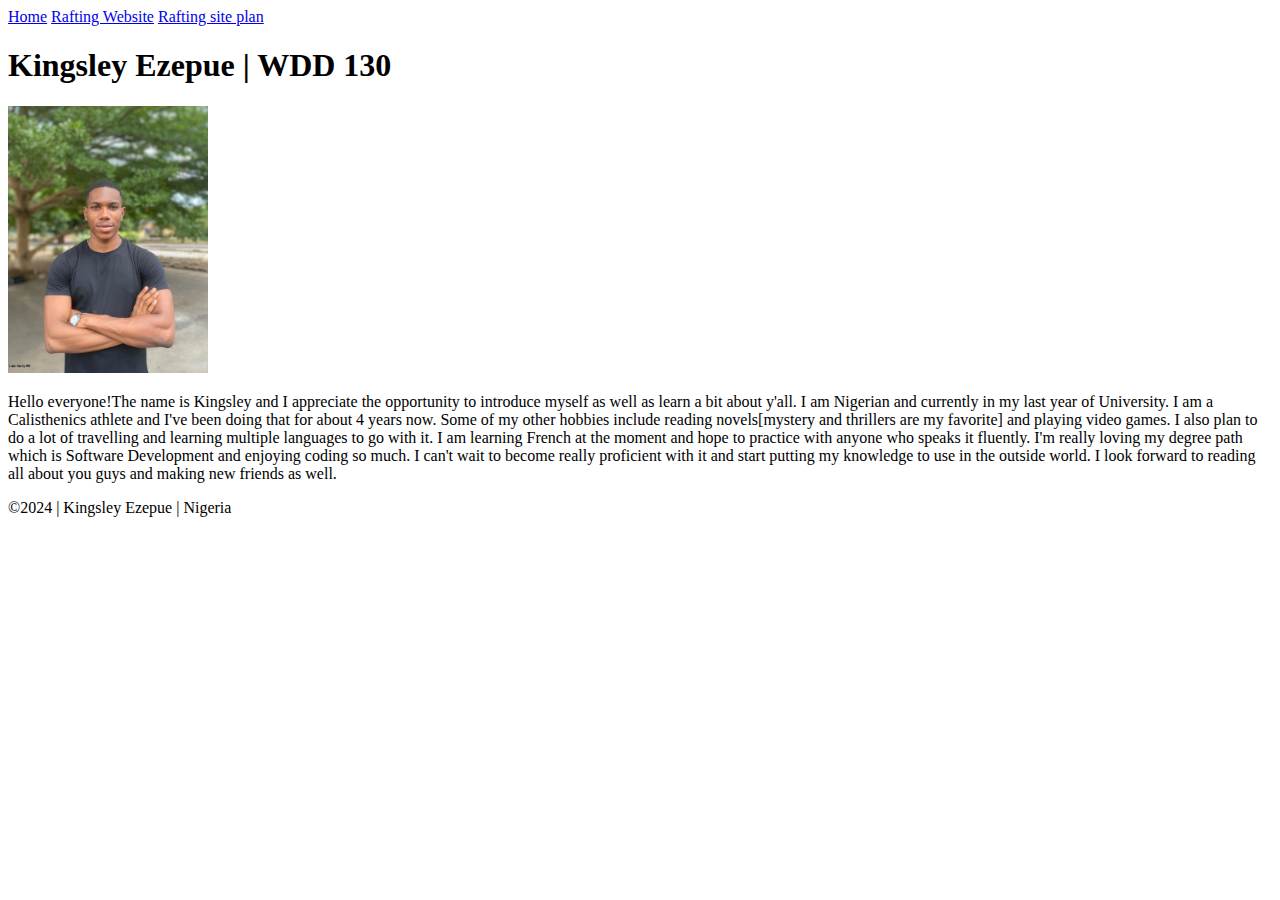
<file: index.html>
<!DOCTYPE html>
<html lang="en-US">
<head>
    <meta charset="UTF-8">
    <meta name="viewport" content="width=device-width, initial-scale=1.0">
    <title>Kingsley Ezepue | WDD 130</title>
</head>
<body>
    <header>
        <nav>
            <a href="#">Home</a>
            <a href="wwr/">Rafting Website</a>
            <a href="wwr/site-plan-rafting.html">Rafting site plan</a>
        </nav>
    </header>
    <main>
        <h1>Kingsley Ezepue | WDD 130</h1>
        <img src="images/profile.jpg" alt="Kingsley Ezepue" width="200">
        <p> Hello everyone!The name is Kingsley and I appreciate the opportunity to introduce myself as well as learn a bit about y'all. 
            I am Nigerian and currently in my last year of University. I am a Calisthenics athlete and I've been doing that for about 4 years now. Some of my other hobbies include reading novels[mystery and thrillers are my favorite] and playing video games.
            I also plan to do a lot of travelling and learning multiple languages to go with it. I am learning French at the moment and hope to practice with anyone who speaks it fluently. I'm really loving my degree path which is Software Development and enjoying coding so much. I can't wait to become really proficient with it and start putting my knowledge to use in the outside world.
            I look forward to reading all about you guys and making new friends as well.</p>
    </main>
    <footer>
        <p>©2024 | Kingsley Ezepue | Nigeria</p>
    </footer>
</body>
</html>
</file>
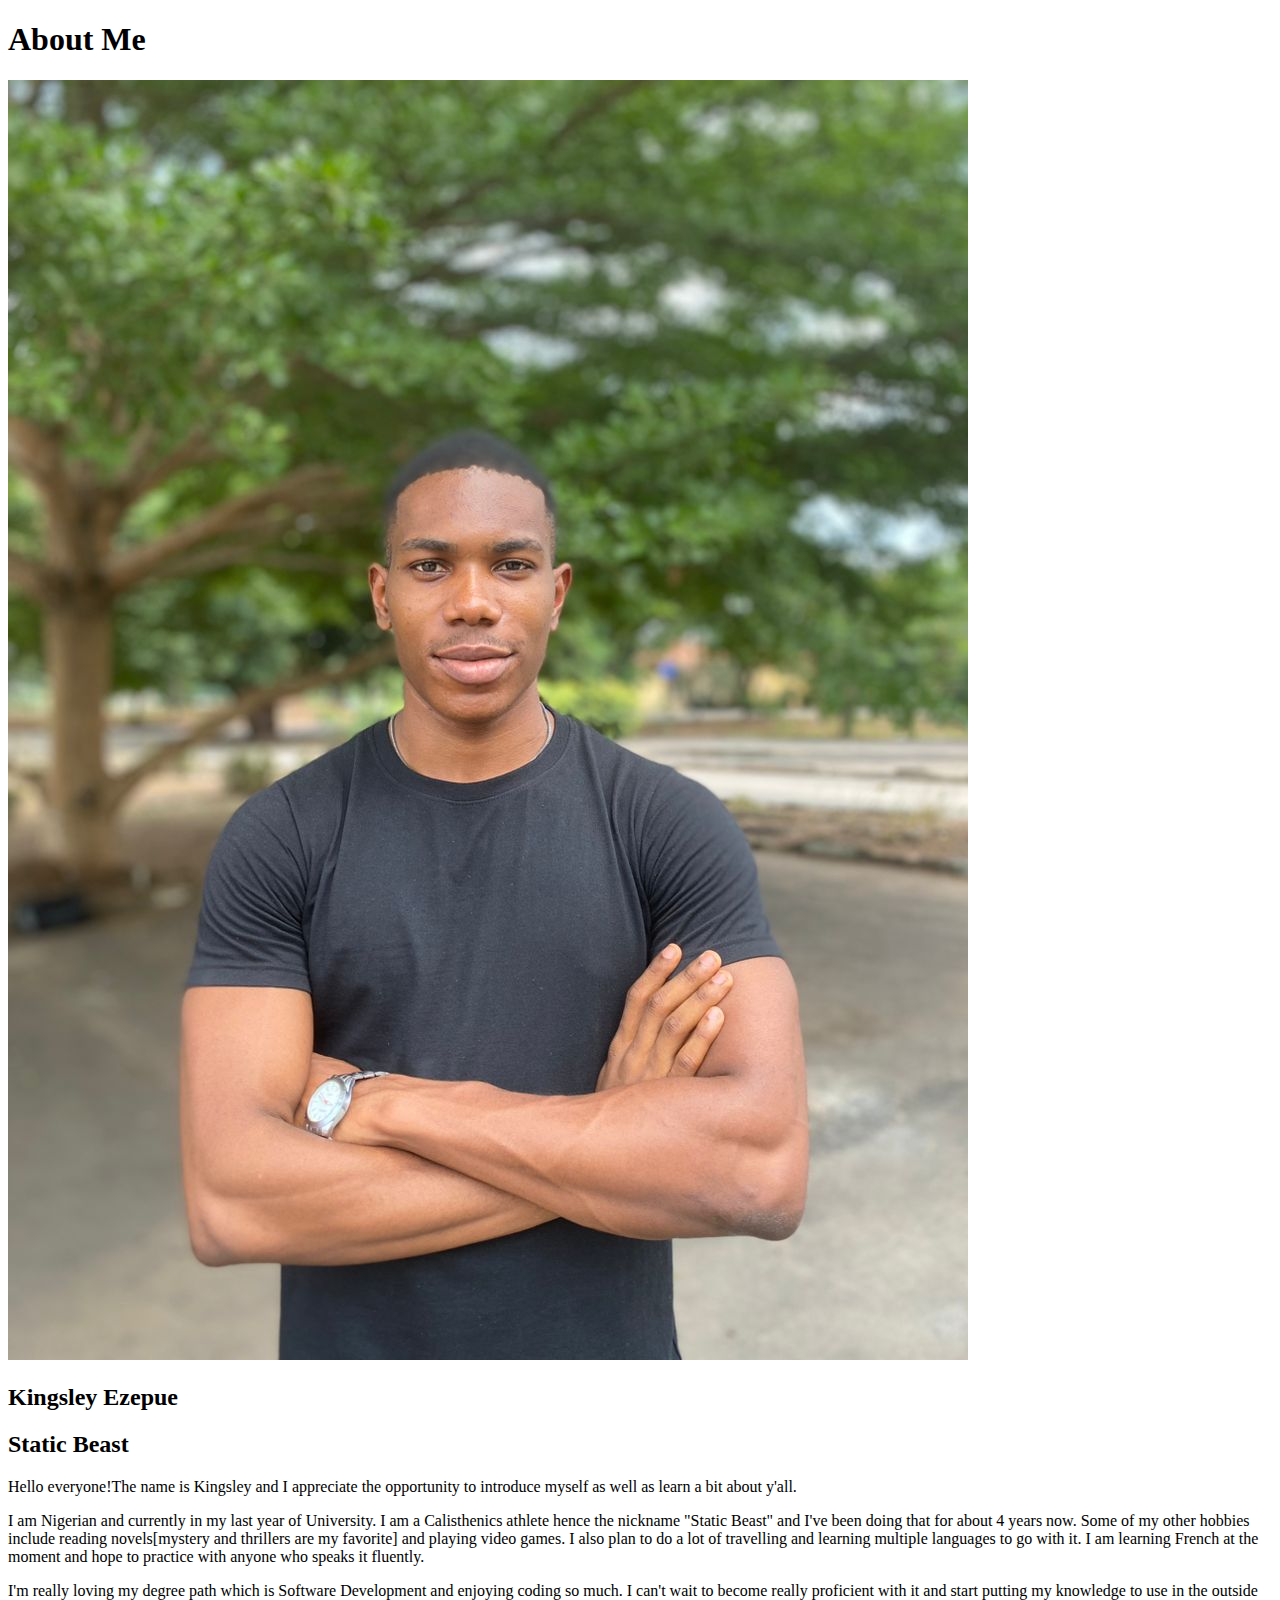
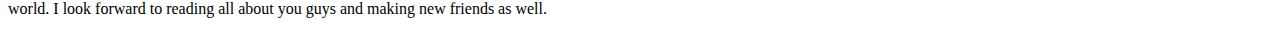
<file: aboutme/index.html>
<!DOCTYPE html>
<html lang="en">
<head>
    <meta charset="UTF-8">
    <meta name="viewport" content="width=device-width, initial-scale=1.0">
    <title>All About Me</title>
</head>
<body>
    <h1>About Me</h1>
    <img src="images\My picture.jpg" alt="Image of me">
    <h2>Kingsley Ezepue</h2>
    <h2>Static Beast</h2>
    <p>Hello everyone!The name is Kingsley and I appreciate the opportunity to introduce myself as well as learn a bit about y'all.</p>
    <p>I am Nigerian and currently in my last year of University. I am a Calisthenics athlete hence the nickname "Static Beast" and I've been doing that for about 4 years now. Some of my other hobbies include reading novels[mystery and thrillers are my favorite] and playing video games. I also plan to do a lot of travelling and learning multiple languages to go with it. I am learning French at the moment and hope to practice with anyone who speaks it fluently.</p>
    <p>I'm really loving my degree path which is Software Development and enjoying coding so much. I can't wait to become really proficient with it and start putting my knowledge to use in the outside world. I look forward to reading all about you guys and making new friends as well.</p>
</body>
</html>
</file>
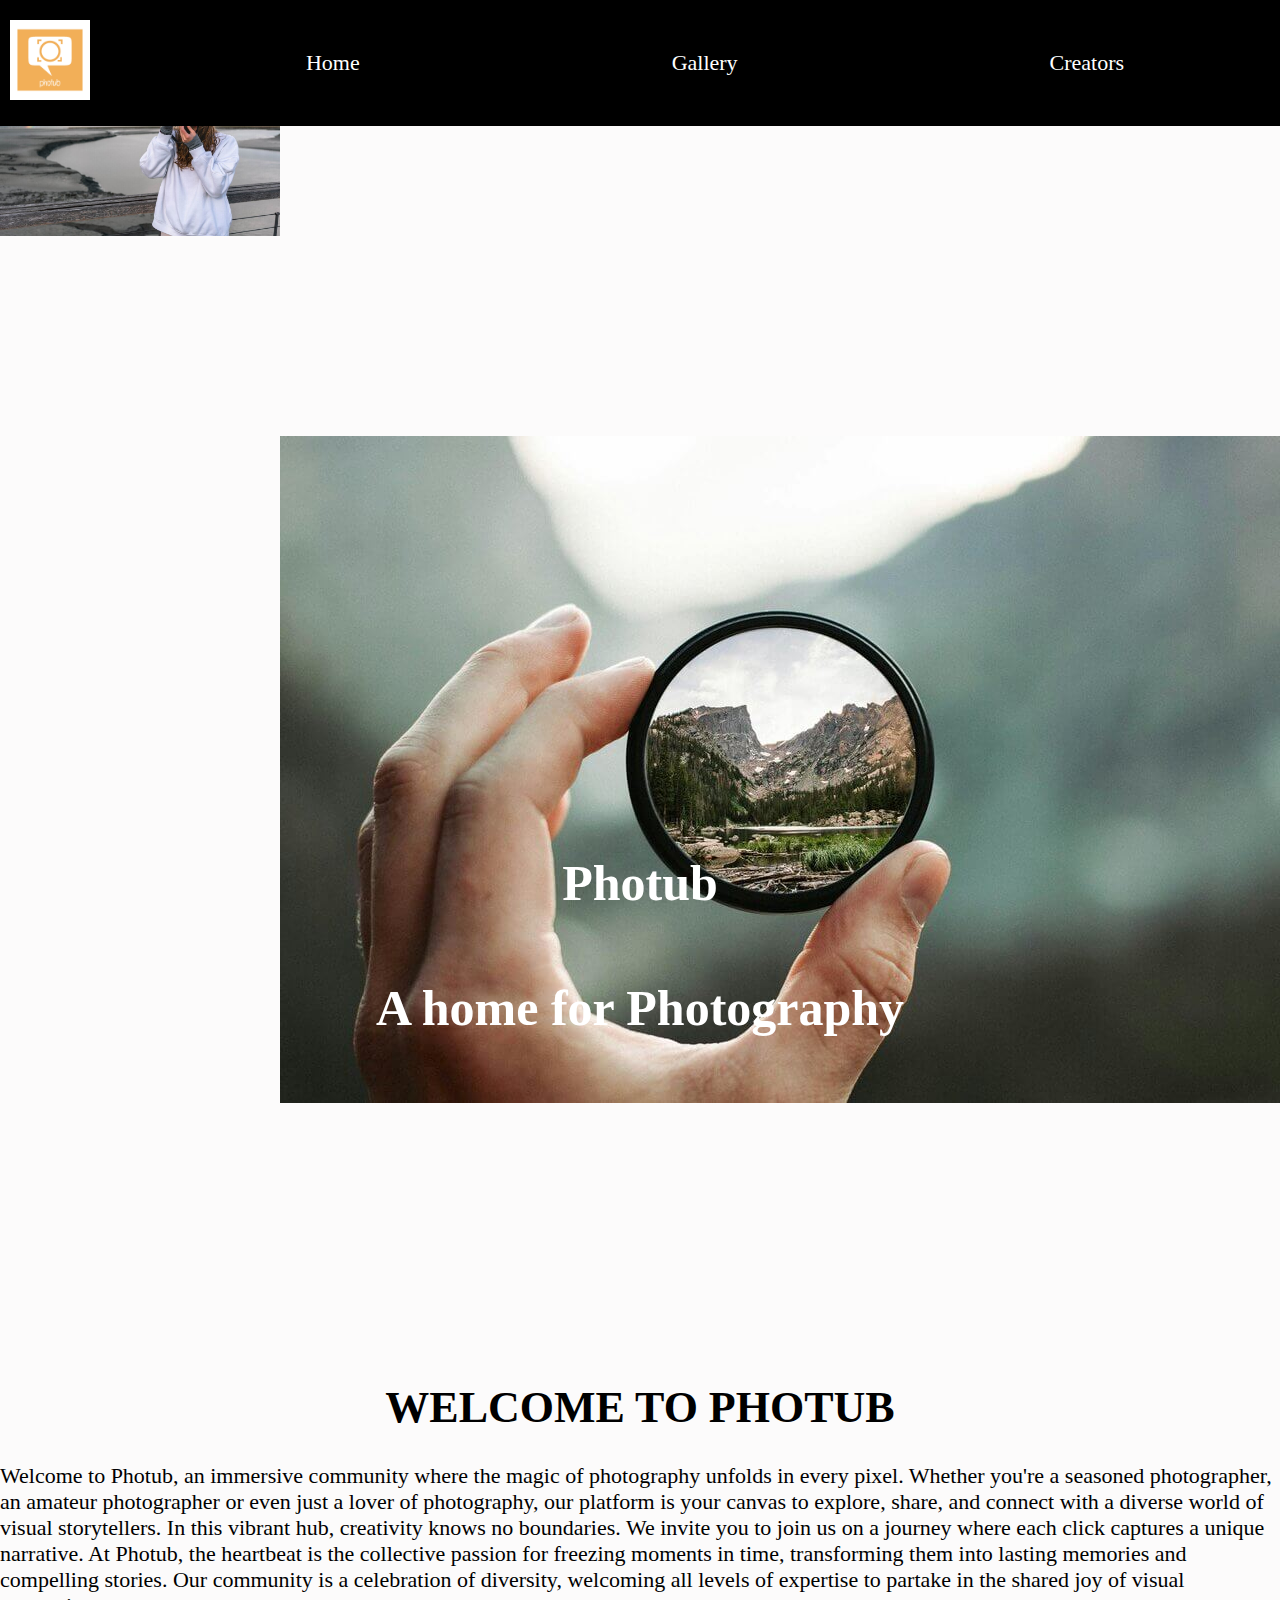
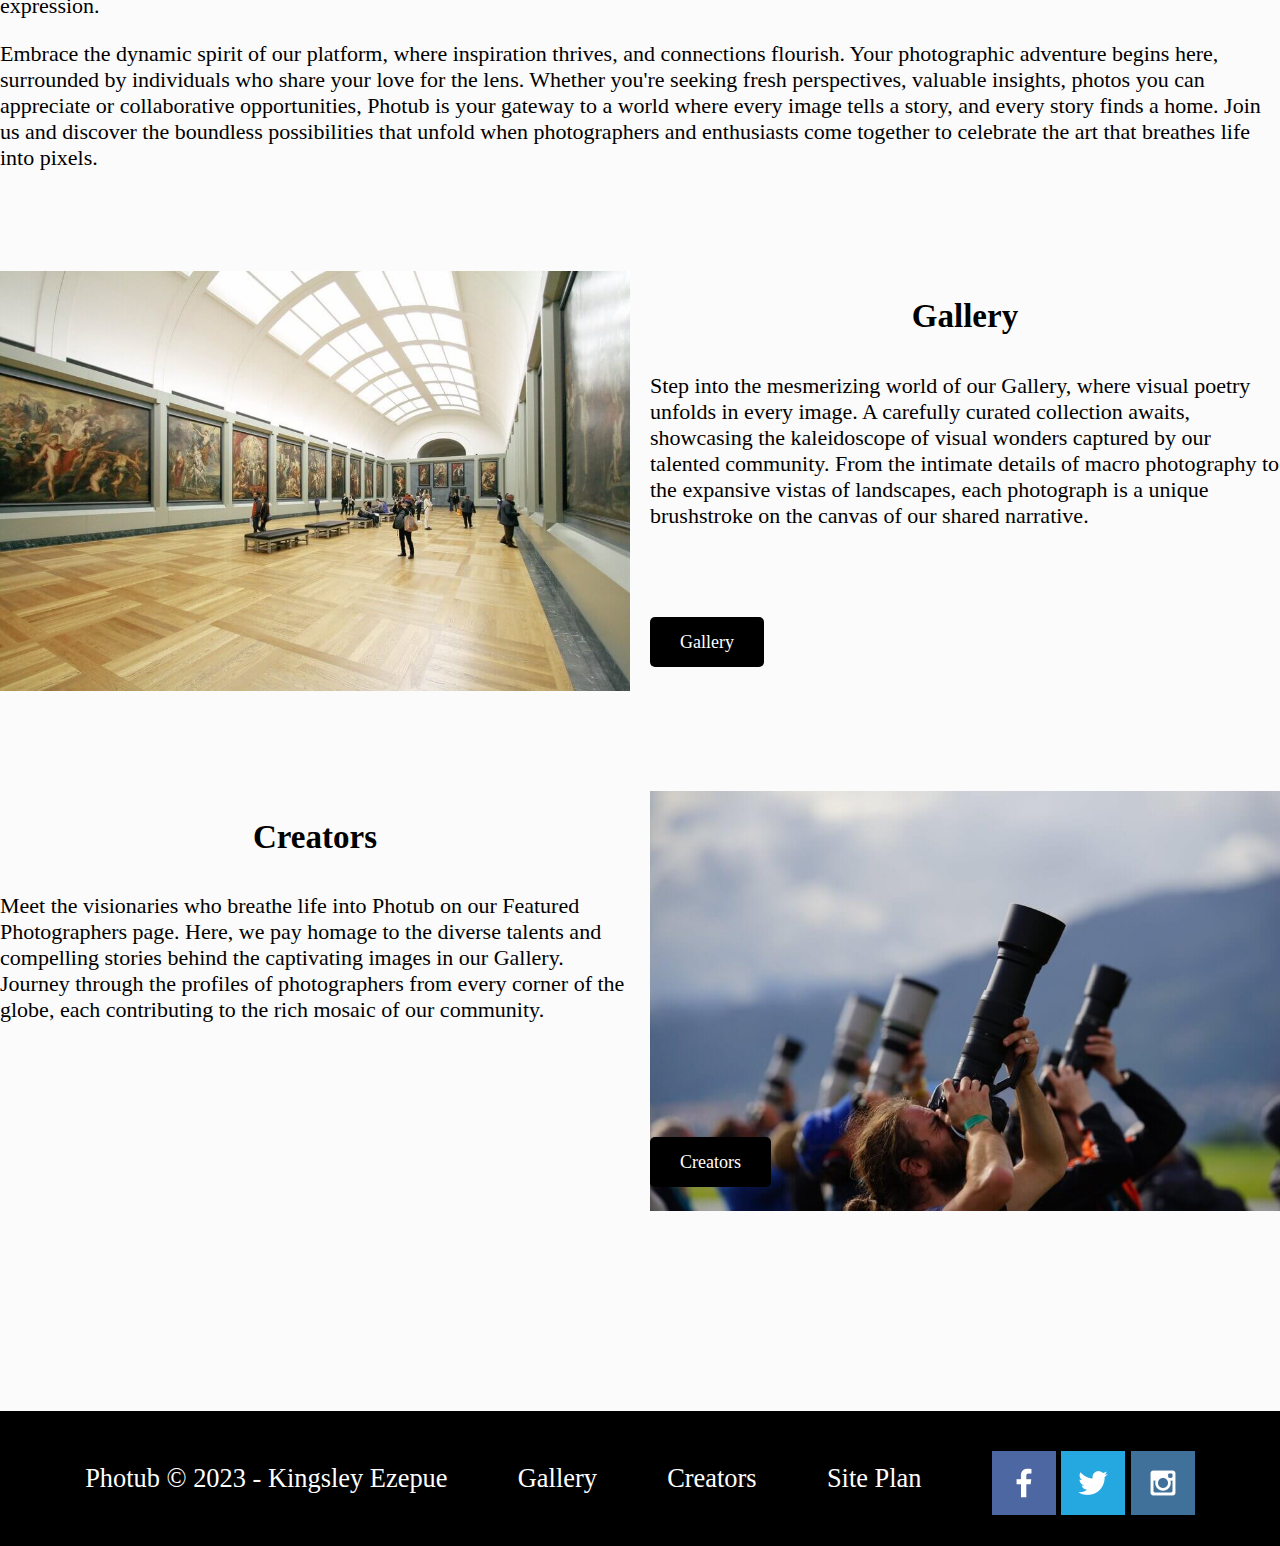
<file: photub/index.html>
<!DOCTYPE html>
<html lang="en">
<head>
    <meta charset="UTF-8">
    <meta name="viewport" content="width=device-width, initial-scale=1.0">
    <title>Photub | Photography | Home".</title>
    <link rel="stylesheet" href="styles/style.css">
</head>
<body>
    <div id="content">
    <header>
        <a id= "logo_link" href = "index.html" > 
            <img class= "logo" src = "images/my_logo.png" alt ="Photub logo">
        </a>
        <nav>
            <a href= "index.html">Home</a>
            <a href = "gallery.html">Gallery</a>
            <a href = "creators.html">Creators</a>
        </nav>
    </header>
    <div id = "hero"> 
        <div id = "hero-box">
            <img id = "hero-img" src="images/rsz_homepage1 (1).jpg" alt="Girl holding camera">
            <img id = "hero-msg" src="images/rsz_homepage2 (1).jpg" alt="Guy holding lens">
        </div>
        <section id = "hero-msg">
            <h1 class = "home-title">Photub</h1>
            <h4>A home for Photography</h4>
        </section>
    </div>
    <main> 
        <h1> WELCOME TO PHOTUB </h1>
        <p> Welcome to Photub, an immersive community where the magic of photography unfolds in every pixel.
            Whether you're a seasoned photographer, an amateur photographer or even just a lover of photography, our platform is your canvas to explore, share, and connect with a diverse world of visual storytellers.
            In this vibrant hub, creativity knows no boundaries. We invite you to join us on a journey where each click captures a unique narrative.
            At Photub, the heartbeat is the collective passion for freezing moments in time, transforming them into lasting memories and compelling stories.
            Our community is a celebration of diversity, welcoming all levels of expertise to partake in the shared joy of visual expression.</p>
        <p> Embrace the dynamic spirit of our platform, where inspiration thrives, and connections flourish. Your photographic adventure begins here, surrounded by individuals who share your love for the lens.
            Whether you're seeking fresh perspectives, valuable insights, photos you can appreciate or collaborative opportunities, Photub is your gateway to a world where every image tells a story, and every story finds a home.
            Join us and discover the boundless possibilities that unfold when photographers and enthusiasts come together to celebrate the art that breathes life into pixels.</p>
        <section class = "gallery-card">
            <img id="gallery" src="images/rsz_gallery1 (1).jpg" alt ="A Gallery display"> 
            <h2>Gallery</h2>
            <p> Step into the mesmerizing world of our Gallery, where visual poetry unfolds in every image. A carefully curated collection awaits, showcasing the kaleidoscope of visual wonders captured by our talented community.
                From the intimate details of macro photography to the expansive vistas of landscapes, each photograph is a unique brushstroke on the canvas of our shared narrative. </p>
                <div class = "button-box">
                    <a class = "view" href = "gallery.html">Gallery</a>
                </div>
        </section>
        <section class = "creators-card">
            <img id= "creators" src="images/rsz_photographers1 (1).jpg" alt ="A Gallery display"> 
            <h2>Creators</h2>
            <p> Meet the visionaries who breathe life into Photub on our Featured Photographers page.
                Here, we pay homage to the diverse talents and compelling stories behind the captivating images in our Gallery. 
                Journey through the profiles of photographers from every corner of the globe, each contributing to the rich mosaic of our community. </p>
                <div class = "button-box">
                    <a class = "view" href = "creators.html">Creators</a>
                </div>
        </section>
    </main>
    <footer>
        <p>Photub &copy; 2023 - Kingsley Ezepue</p>
        <p><a href="gallery.html" >Gallery</a></p>
        <p><a href="creators.html" >Creators</a></p>
        <p><a href="site-plan.html" >Site Plan</a></p>
        <div class="social">
            <a href="https://facebook.com" target="_blank">
                <img src="images/facebook.png" alt="fb icon">
            </a>
            <a href="https://twitter.com" target="_blank">
                <img src="images/twitter.png" alt="twitter icon">
            </a>
            <a href="https://instagram.com" target="_blank">
                <img src="images/instagram.png" alt="instagram icon">
            </a>
        </div>
    </footer>
    </div>
</body>
</html>
</file>
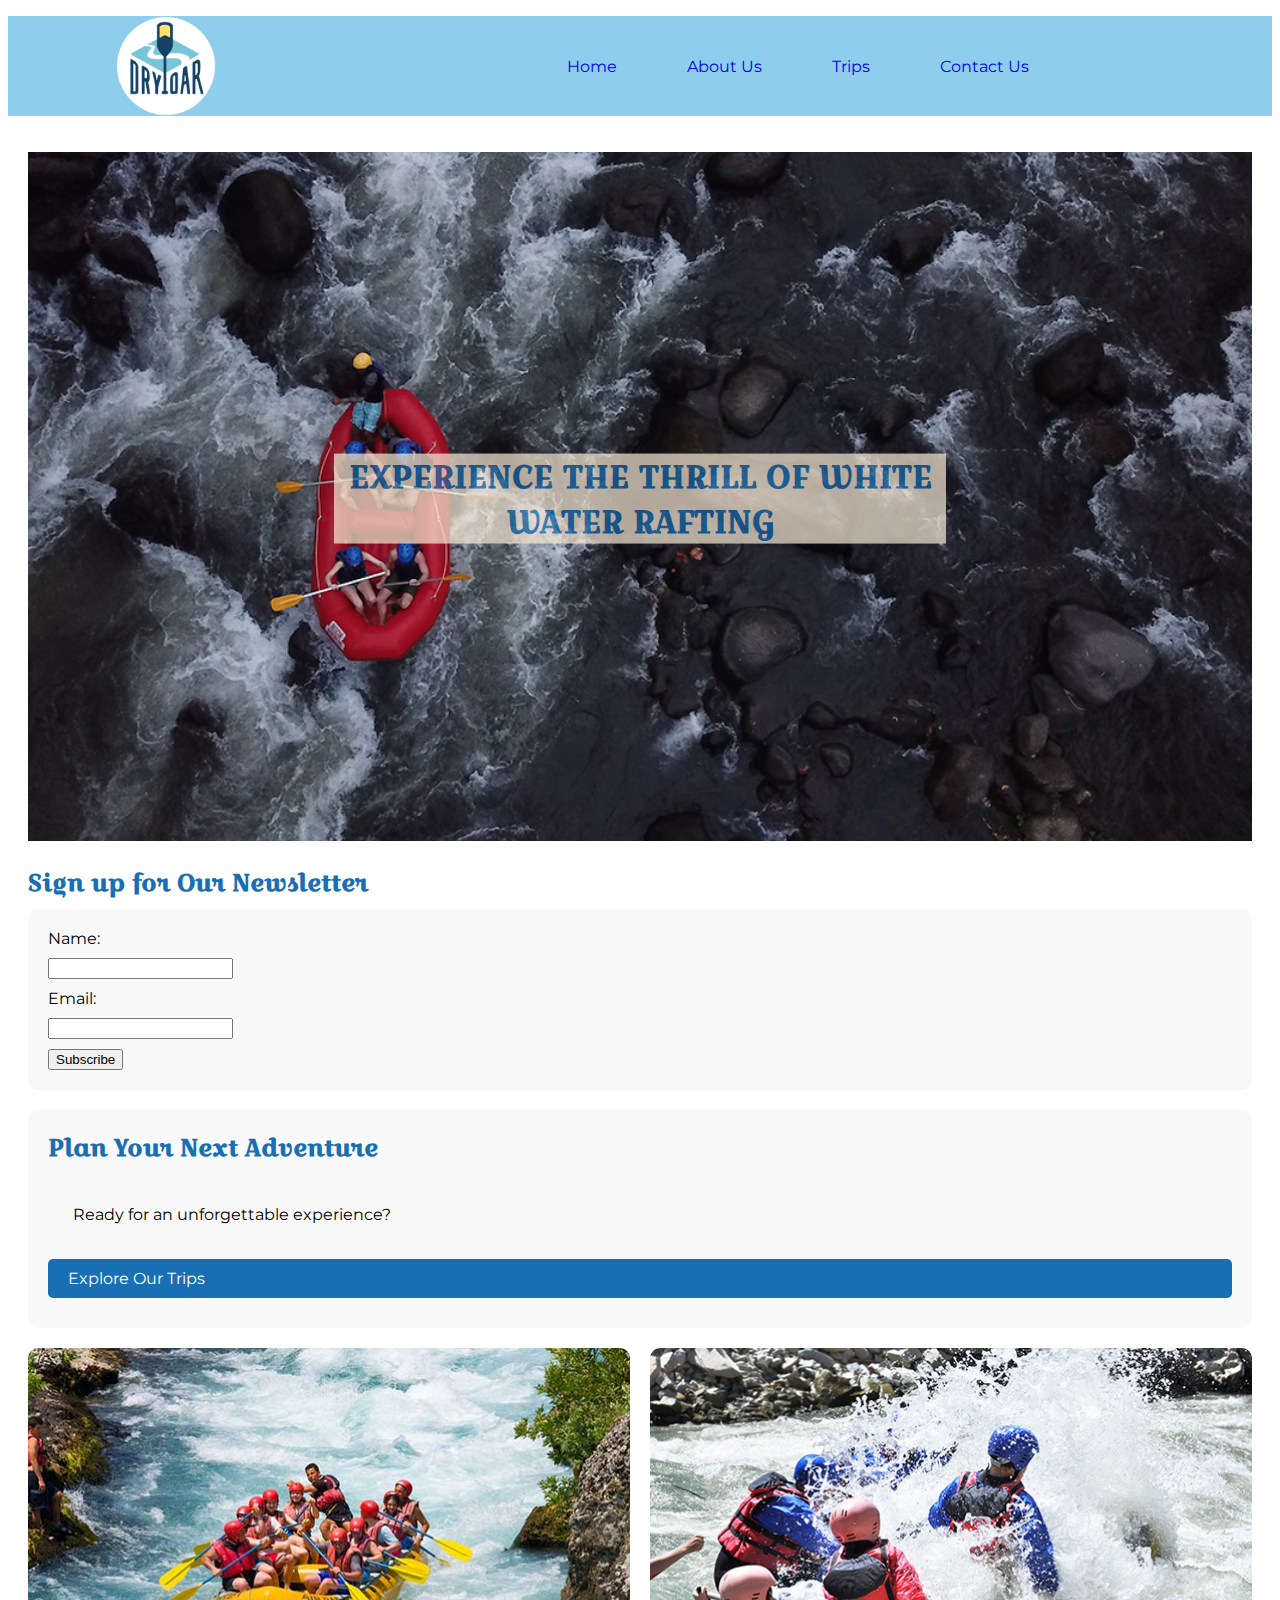
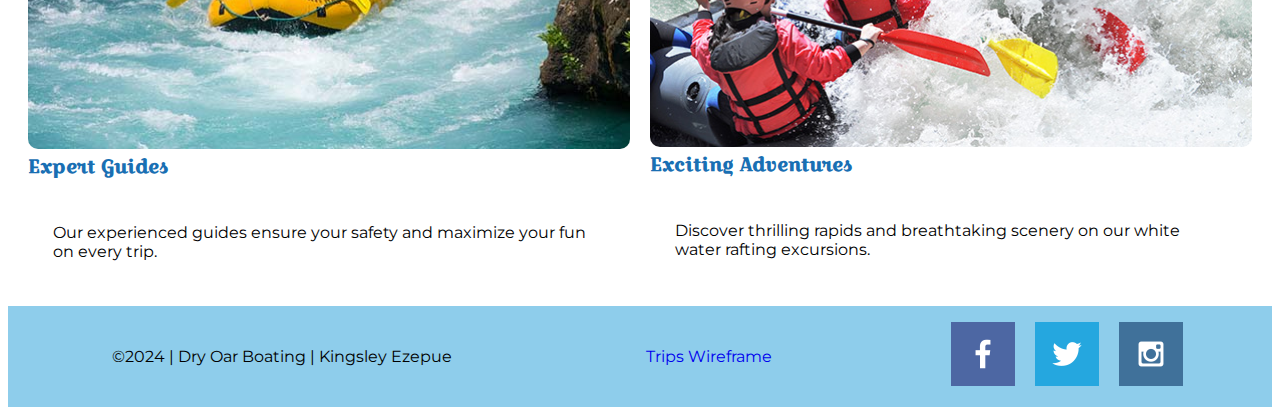
<file: wwr/index.html>
<!DOCTYPE html>
<html lang="en-US">
<head>
    <meta charset="UTF-8">
    <meta name="viewport" content="width=device-width, initial-scale=1.0">
    <title> Dry Oar Boating | Home</title>
    <meta name="description" content="This is the homepage of Dry Oar Boating and it highlights the purpose of the rafting company and has links to other pages of the site">
    <meta name="author" content="Kingsley Ezepue">
    <link rel="stylesheet" href="styles/rafting.css">
</head>
<body>
    <header>
        <img src="images/logo.png" alt="Website logo">
        <nav>
            <a href="index.html">Home</a>
            <a href="about.html">About Us</a>
            <a href="trips.html">Trips</a>
            <a href="contact.html">Contact Us</a>
        </nav>
    </header>
    <main>
        <section class="home-hero">
            <img src="images/home-hero.jpg" alt="White Water Rafting">
            <div class="hero-overlay">
                <h1>EXPERIENCE THE THRILL OF WHITE WATER RAFTING</h1>
            </div>
        </section>
        
        <section class="newsletter">
            <h2>Sign up for Our Newsletter</h2>
            <form action="#" method="POST">
                <label for="name">Name:</label>
                <input type="text" id="name" name="name" required>
                <label for="email">Email:</label>
                <input type="email" id="email" name="email" required>
                <button type="submit">Subscribe</button>
            </form>
        </section>

        <section class="call-to-action">
            <h2>Plan Your Next Adventure</h2>
            <p>Ready for an unforgettable experience?</p>
            <a href="trips.html" class="cta-button">Explore Our Trips</a>
        </section>

        <section class="grid-layout">
            <div class="grid-item">
                <img src="images/rafting1.jpg" alt="White Water Rafting">
                <h3>Expert Guides</h3>
                <p>Our experienced guides ensure your safety and maximize your fun on every trip.</p>
            </div>
            <div class="grid-item">
                <img src="images/rafting2.jpg" alt="White Water Rafting">
                <h3>Exciting Adventures</h3>
                <p>Discover thrilling rapids and breathtaking scenery on our white water rafting excursions.</p>
            </div>
        </section>
    </main>
    <footer>
        <p>©2024 | Dry Oar Boating | Kingsley Ezepue</p>
        <a href="https://wireframe.cc/DexUCm">Trips Wireframe</a>
        <nav class="sociallinks">
            <a href="https://facebook.com" target="_blank">
                <img src="images/facebook.png" alt="fb icon">
            </a>
            <a href="https://twitter.com" target="_blank">
                <img src="images/twitter.png" alt="twitter icon">
            </a>
            <a href="https://instagram.com" target="_blank">
                <img src="images/instagram.png" alt="instagram icon">
            </a>
        </nav>
    </footer>
</body>
</html>
</file>
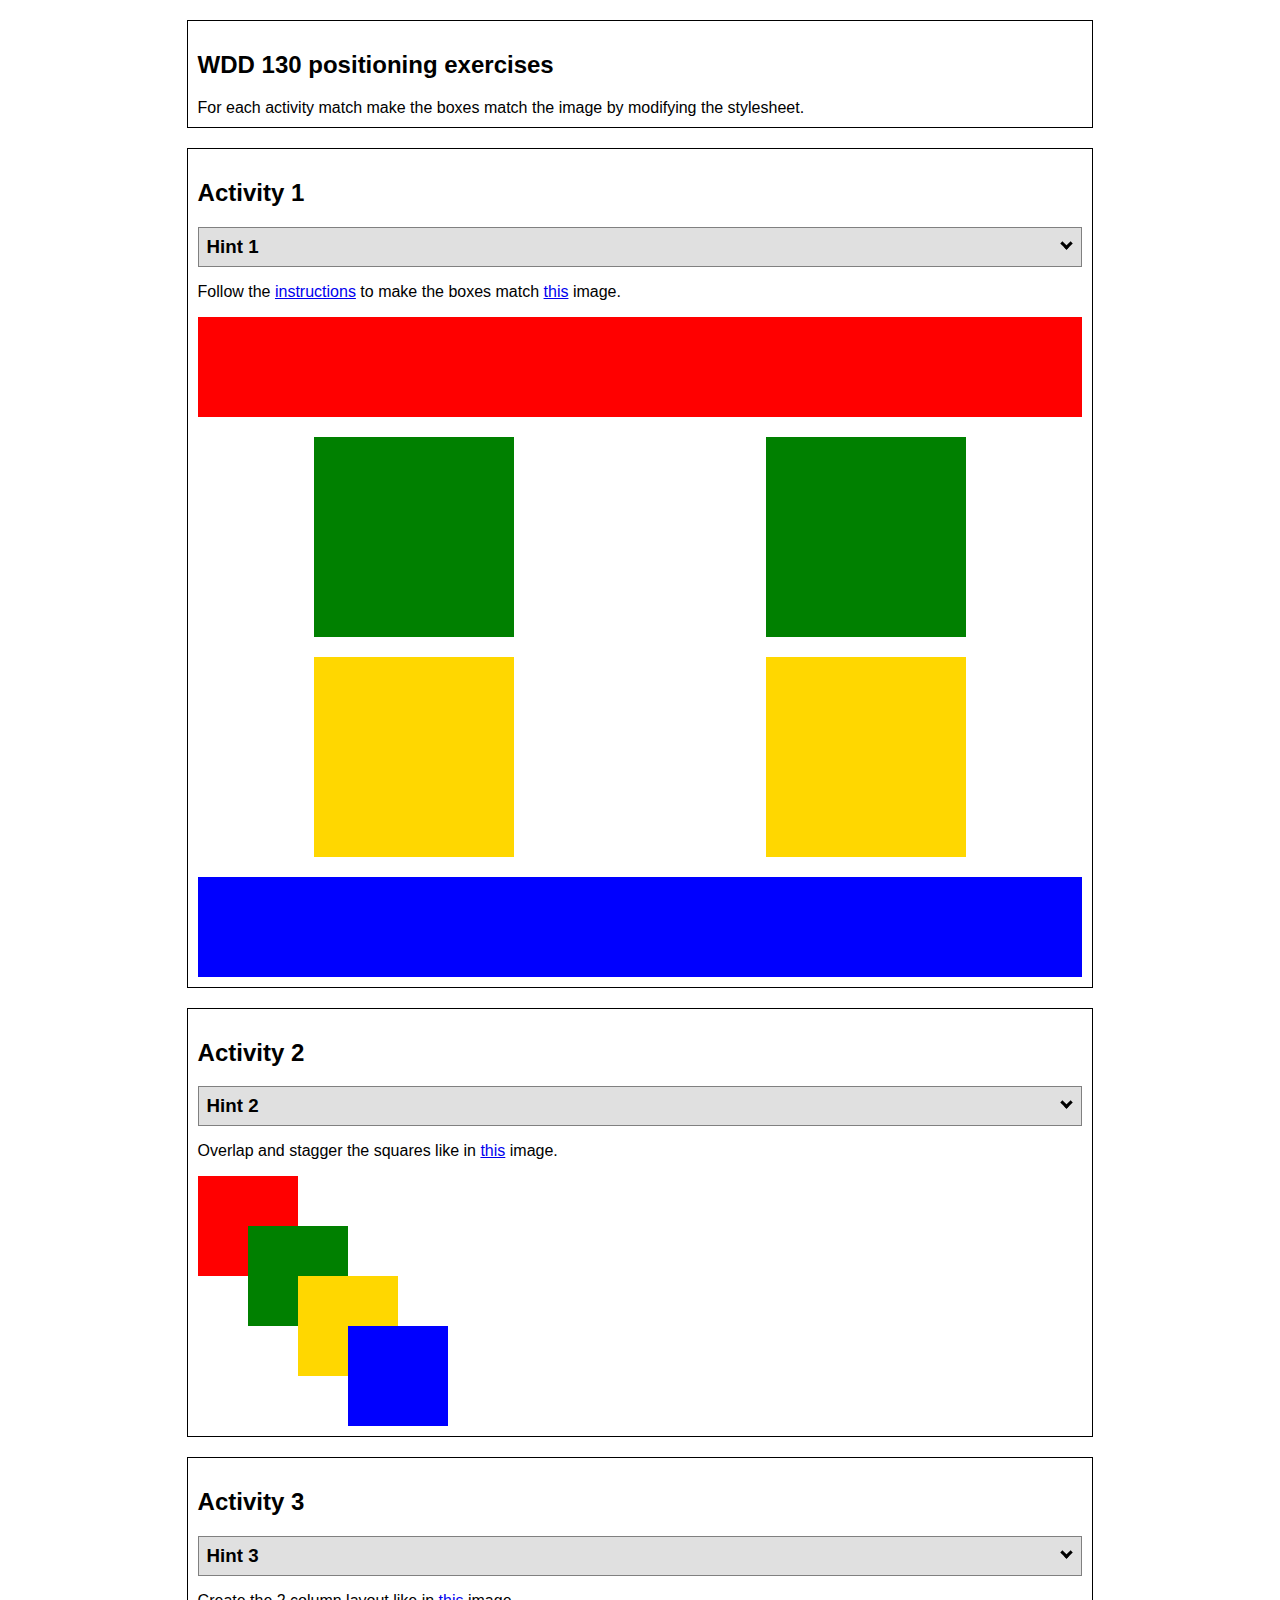
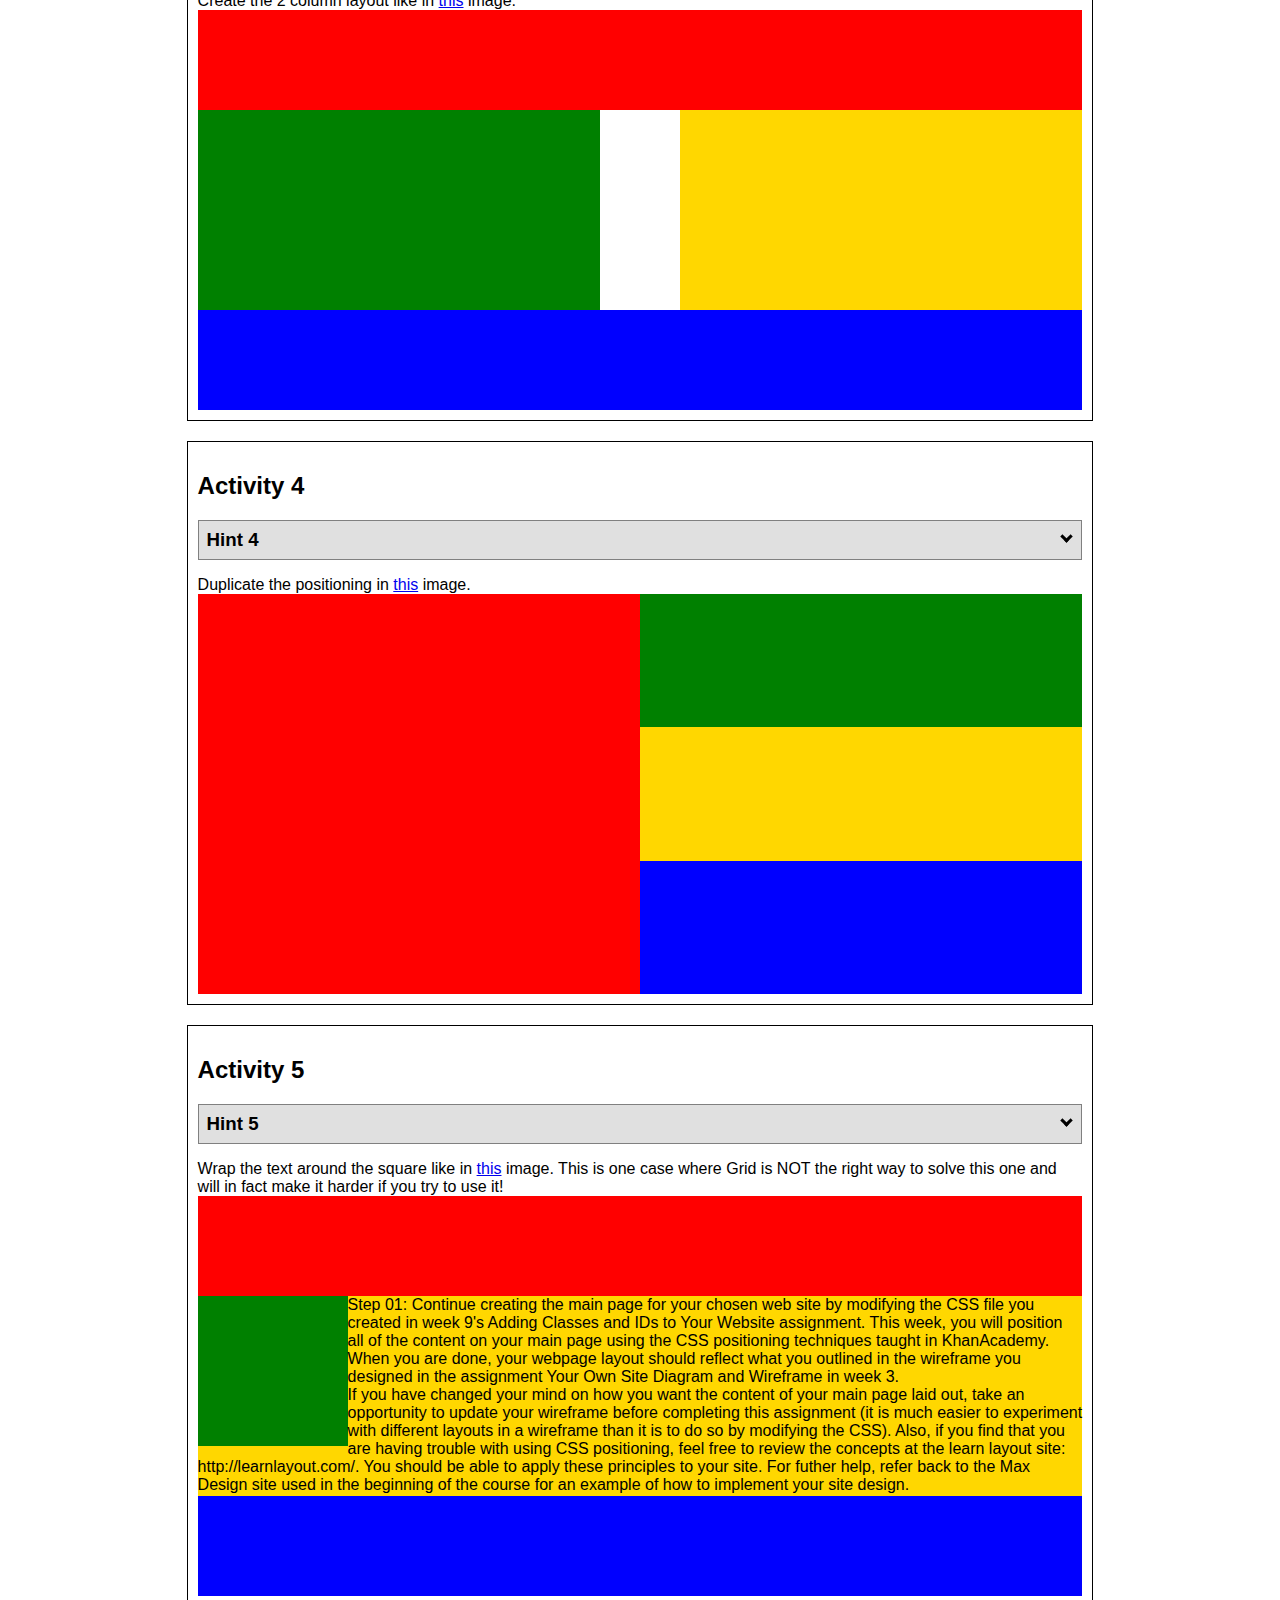
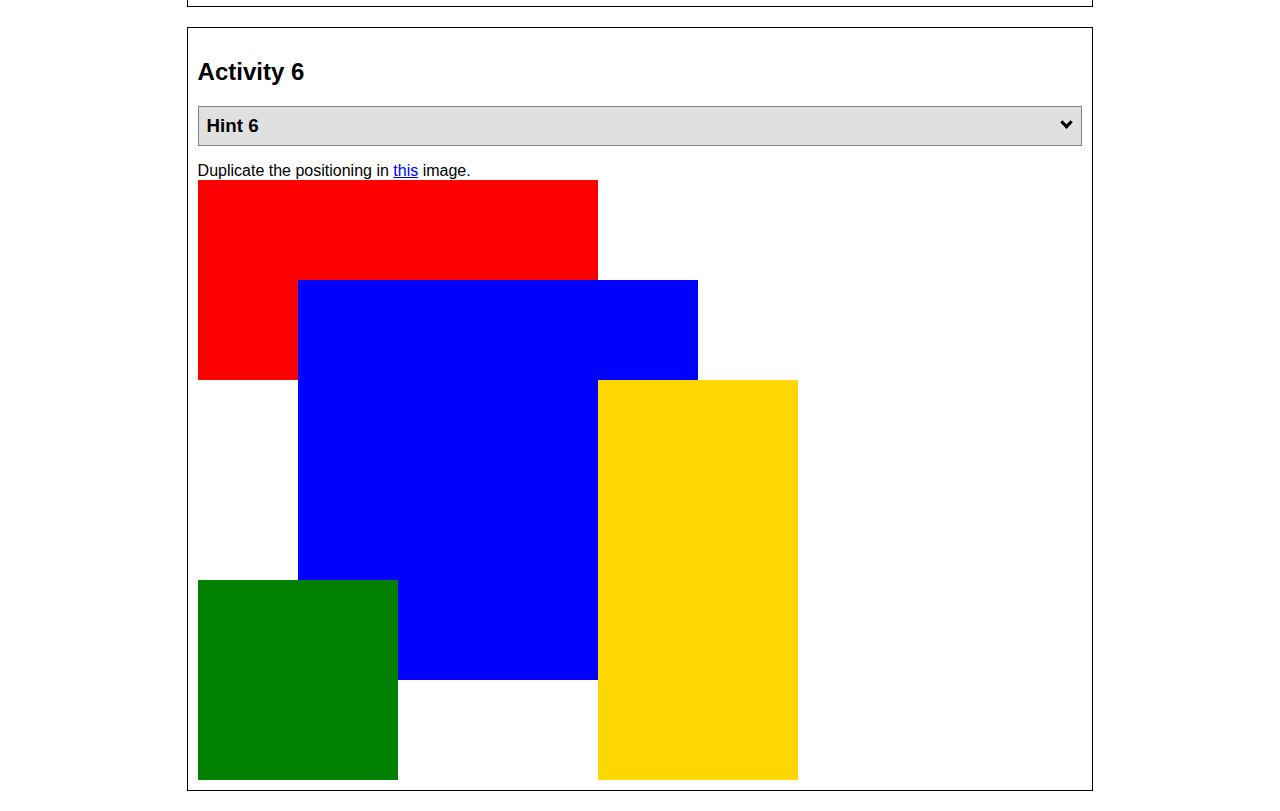
<file: positioning.html>
<!DOCTYPE html>
<html lang="en">
  <head>
    <!-- HTML - Name: positioning.html -->
    <title>Positioning Activity</title>
    <link rel="stylesheet" type="text/css" href="positionstyles.css" />
  </head>
  <body>
    <div class="activity">
      <h2>WDD 130 positioning exercises</h2>
      For each activity match make the boxes match the image by modifying the stylesheet.</div>
    <div class="activity">
      <h2>Activity 1</h2>
      <section class="hint"><input type="checkbox" ><i></i> <h3>Hint 1</h3><div><p>Check out the <a href="https://byui-wdd.github.io/wdd130/activities/w06-css-positioning.html" target="_blank">activity instructions</a> in Ilearn!</p></div></section>
      <p>Follow the <a href="https://byui-wdd.github.io/wdd130/activities/w06-css-positioning.html" target="_blank">instructions</a> to make the boxes match  <a href="https://byui-wdd.github.io/wdd130/images/example1.png" target="_blank">this</a> image.</p>
      <div class="content1" >
        <div class="red1" ></div>
        <div class="green1" ></div>
        <div class="green1" ></div>
        <div class="yellow1"></div>
        <div class="yellow1"></div>
        <div class="blue1"></div>
      </div>
    </div>
    <div class="activity">
      <h2>Activity 2</h2>
      <section class="hint"><input type="checkbox" > <h3>Hint 2</h3><i></i><div>
      <ul>
      <li>grid-template-columns: 50px 50px 50px 50px 50px </li></ul></div></section>
      <p>Overlap and stagger the squares like in <a href="https://byui-wdd.github.io/wdd130/images/example2.png" target="_blank">this</a> image.</p>
      <div class="content2" >
        <div class="red2" ></div>
        <div class="green2" ></div>
        <div class="yellow2"></div>
        <div class="blue2"></div>
      </div>
    </div>
    <div class="activity">
      <h2>Activity 3</h2>
      <section class="hint"><input type="checkbox" > <h3>Hint 3</h3><i></i><div><p>This one is going to be best solved with CSS Grid. Remember to make the boxes the right width first...then start moving them around. </p><h4>Properties used:</h4><ul><li>display:grid;</li><li>grid-template-columns:</li><li>grid-column-gap:</li>
        <li>grid-column:</li>  </ul></div></section>
      Create the 2 column layout like in <a href="https://byui-wdd.github.io/wdd130/images/example3.png" target="_blank">this</a>  image.
      <div class="content3" >
        <div class="red3" ></div>
        <div class="green3" ></div>
        <div class="yellow3"></div>
        <div class="blue3"></div>
      </div>
    </div>
    <div class="activity">
      <h2>Activity 4</h2>
      <section class="hint"><input type="checkbox" > <h3>Hint 4</h3><i></i><div><p>For the others we have been primarily concerned with width. For this one you will need to adjust height as well. </p><h4>Properties used:</h4><ul><li>display:grid;</li><li>grid-template-columns:</li><li>grid-row:</li></ul></div></section>
      Duplicate the positioning in <a href="https://byui-wdd.github.io/wdd130/images/example4.png" target="_blank">this</a> image. 
      <div class="content4" >
        <div class="red4" ></div>
        <div class="green4" ></div>
        <div class="yellow4"></div>
        <div class="blue4"></div>
      </div>
    </div>

    <div class="activity">
      <h2>Activity 5</h2>
      <section class="hint"><input type="checkbox" > <h3>Hint 5</h3><i></i><div><p>Grid is <strong>not</strong> the right way to do this.  In fact there is only one way to really do that...and that is with float. Remember that we float the thing we want the text to wrap around.  Also remember to start by making all the shapes the right size and shape.</p><h4>Properties used:</h4><ul><li>float: left;</li></ul></div></section>
      Wrap the text around the square like in <a href="https://byui-wdd.github.io/wdd130/images/example5.png" target="_blank">this</a> image. This is one case where Grid is NOT the right way to solve this one and will in fact make it harder if you try to use it!
      <div class="content5" >
        <div class="red5" ></div>
        <div class="green5" ></div>
        <div class="yellow5">Step 01: Continue creating the main page for your chosen web site by modifying the CSS file you created in week 9's Adding Classes and IDs to Your Website assignment. This week, you will position all of the content on your main page using the CSS positioning techniques taught in KhanAcademy. When you are done, your webpage layout should reflect what you outlined in the wireframe you designed in the assignment Your Own Site Diagram and Wireframe in week 3. <br />
          If you have changed your mind on how you want the content of your main page laid out, take an opportunity to update your wireframe before completing this assignment (it is much easier to experiment with different layouts in a wireframe than it is to do so by modifying the CSS). Also, if you find that you are having trouble with using CSS positioning, feel free to review the concepts at the learn layout site: http://learnlayout.com/. You should be able to apply these principles to your site. For futher help, refer back to the Max Design site used in the beginning of the course for an example of how to implement your site design.</div>
        <div class="blue5"></div>
      </div>
    </div>
    <div class="activity">
      <h2>Activity 6</h2>
      <section class="hint"><input type="checkbox" > <h3>Hint 6</h3><i></i><div><p>This one is all about visualizing the grid behind the layout. If you are having a hard time doing that first: all the sizes are even multiples of 100, and second here is another example with the lines drawn: <a href="https://byui-wdd.github.io/wdd130/images/example6-hint.png" target="_blank">example 6 with lines</a>. For this one you will find it easiest if you use px for the column width. You can also use <kbd>z-index</kbd> to control the element layering.    </p><h4>Properties used:</h4><ul><li>display:grid;</li><li>grid-template-columns:</li><li>grid-column:</li><li>grid-row:</li><li><a href="https://www.w3schools.com/cssref/pr_pos_z-index.asp" target="_blank">z-index:</a></li></ul></div></section>
      Duplicate the positioning in <a href="https://byui-wdd.github.io/wdd130/images/example6.png" target="_blank">this</a> image.
      <div class="content6" >
        <div class="red6" ></div>
        <div class="green6" ></div>
        <div class="yellow6"></div>
        <div class="blue6"></div>
      </div>
    </div>
  </body>
</html>
</file>
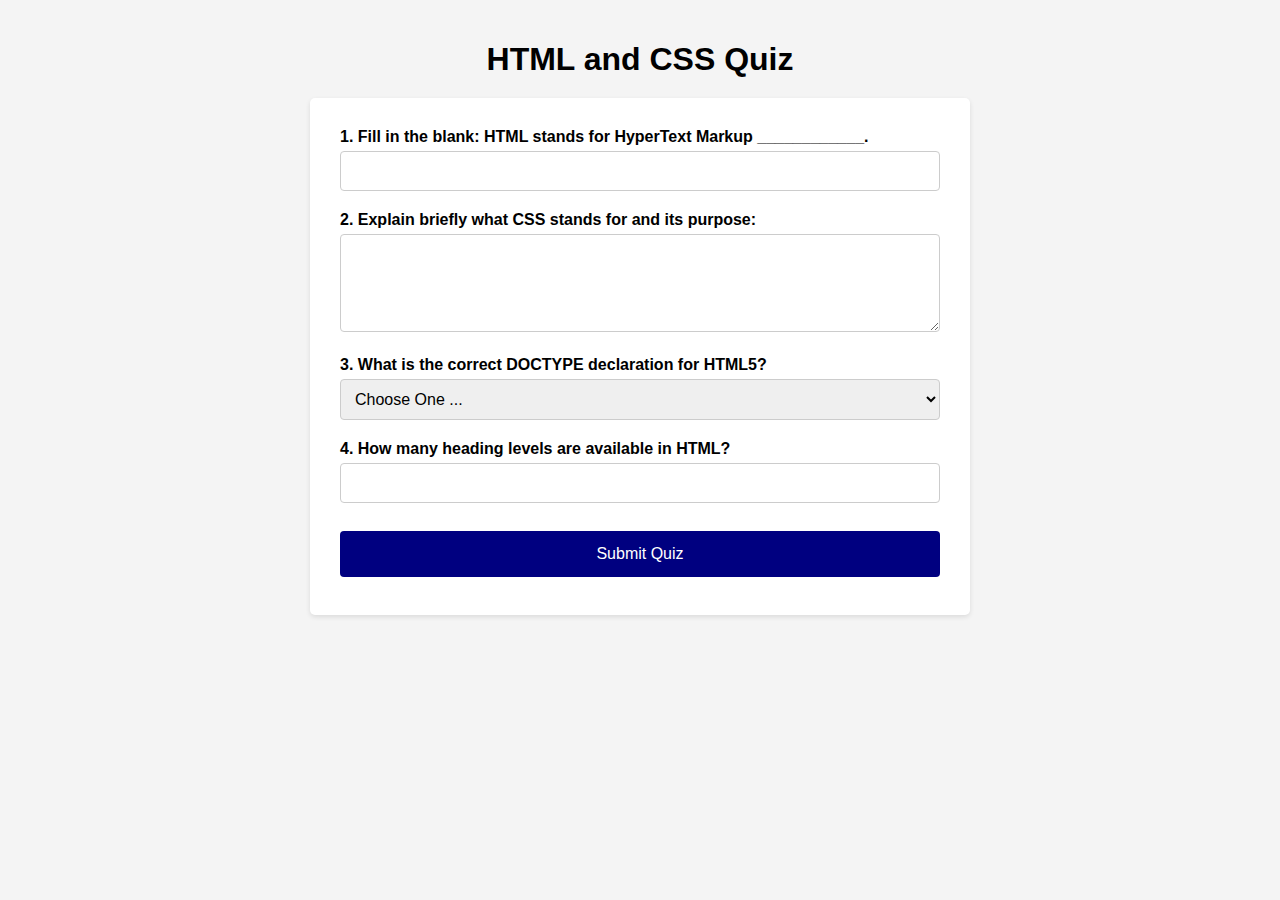
<file: quiz.html>
<!DOCTYPE html>
<html lang="en">
<head>
    <meta charset="UTF-8">
    <meta name="viewport" content="width=device-width, initial-scale=1.0">
    <title>HTML and CSS Quiz</title>
    <meta name="description" content="This page contains a simple quiz about html and css">
    <meta name="author" content="Kingsley Ezepue">
    <link rel="stylesheet" href="styles/quiz.css">
</head>
<body>
    <h1>HTML and CSS Quiz</h1>
    <form action="#" method="POST">
        <div>
            <label for="q1">1. Fill in the blank: HTML stands for HyperText Markup ____________.</label>
            <input type="text" id="q1" name="q1">
        </div>
        <div>
            <label for="q2">2. Explain briefly what CSS stands for and its purpose:</label>
            <textarea id="q2" name="q2" rows="4"></textarea>
        </div>
        <div>
            <label for="q3">3. What is the correct DOCTYPE declaration for HTML5?</label>
            <select id="q3" name="q3">
                <option value="" selected disabled>Choose One ...</option>
                <option value="html4">HTML 4.01</option>
                <option value="xhtml">XHTML 1.0</option>
                <option value="html5">HTML5</option>
            </select>
        </div>
        <div>
            <label for="q4">4. How many heading levels are available in HTML?</label>
            <input type="number" id="q4" name="q4">
        </div>
        <button type="submit">Submit Quiz</button>
    </form>
</body>
</html>
</file>
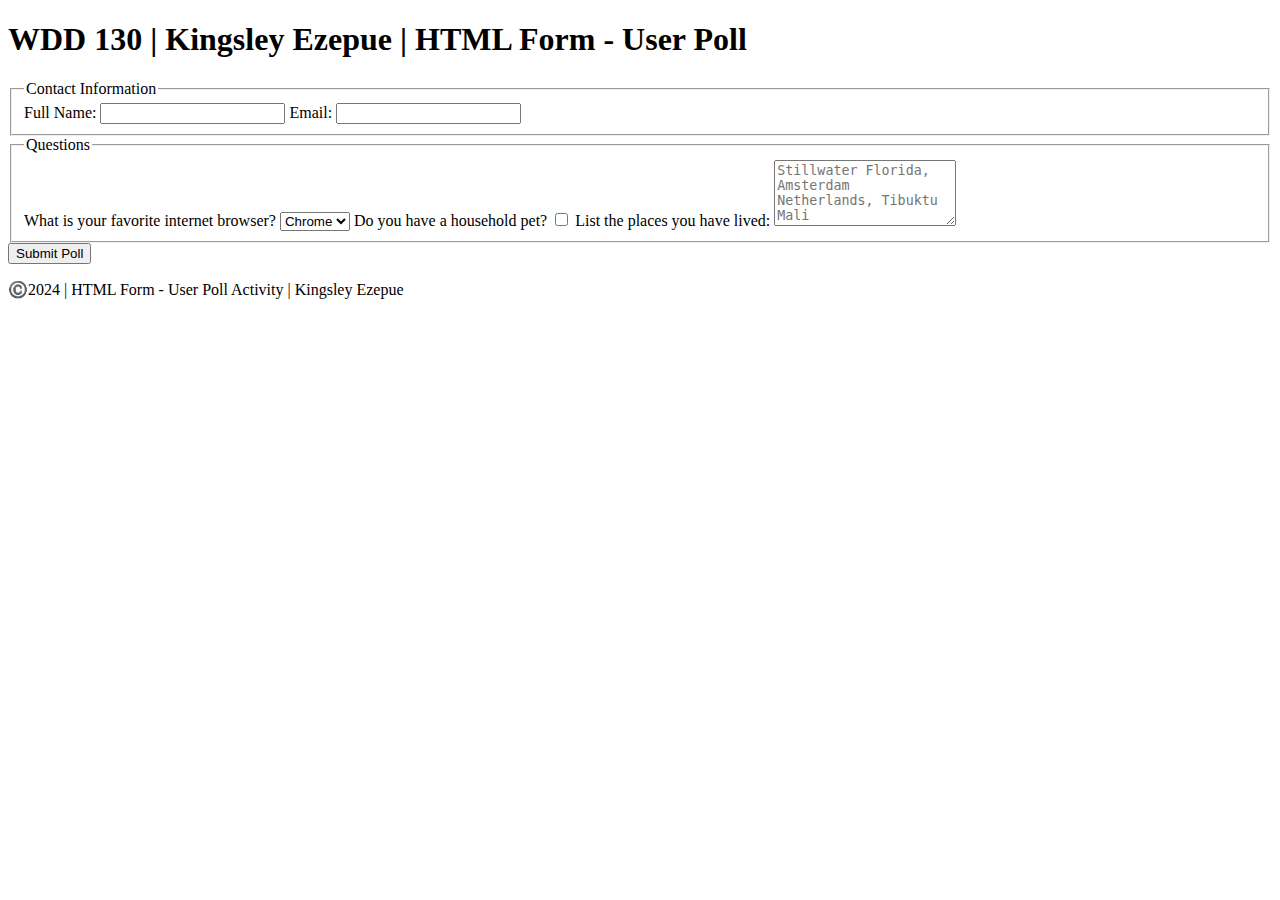
<file: week05/poll-form.html>
<!DOCTYPE html>
<html lang="en-US">
<head>
    <meta charset="UTF-8">
    <meta name="viewport" content="width=device-width, initial-scale=1.0">
    <title>WDD 130 | HTML Form - User Poll</title>
</head>
<body>
    <header>
        <h1>WDD 130 | Kingsley Ezepue | HTML Form - User Poll</h1>
    </header>
    <main>
        <form>
            <fieldset>
                <legend>Contact Information</legend>
                <label for="fullname">Full Name:</label>
                <input type="text" id="fullname" name="fullname">
                <label for="useremail">Email:</label>
                <input type="email" id="useremail" name="useremail">
            </fieldset>
            <fieldset>
                <legend>Questions</legend>
                <label for="browser">What is your favorite internet browser?</label>
                <select id="browser" name="browser">
                    <option value="chrome">Chrome</option>
                    <option value="firefox">Firefox</option>
                    <option value="safari">Safari</option>
                    <option value="edge">Edge</option>
                    <option value="brave">Brave</option>
                    <option value="other">Other</option>
                </select>
                <label for="pet">Do you have a household pet?</label>
                <input type="checkbox" id="pet" name="pet">
                <label for="feedback">List the places you have lived:</label>
                <textarea id="feedback" name="feedback" rows="4" placeholder="Stillwater Florida, Amsterdam Netherlands, Tibuktu Mali"></textarea>
            </fieldset>
            <button type="submit">Submit Poll</button>
        </form>
    </main>
    <footer>
        <p>©️2024 | HTML Form - User Poll Activity | Kingsley Ezepue</p>
    </footer>
</body>
</html>
</file>
<file: photub/styles/style.css>
#content {
    max-width: 1600px;
    margin: 0 auto;
}
nav a {
    text-align: center;
    color: white;
    text-decoration: none;
    padding: 50px;
}
nav {
    display: flex;
    justify-content: space-around;

}
nav a:hover {
    background-color: #B22505;
    color: white;
}
header {
    background-color: black;
    display: grid;
    grid-template-columns: 150px auto;
}
#hero-img{
    width: 100%;
}
#hero-box {
    display: grid;
    grid-column: 1/4;
    grid-row: 1/3;
    z-index: -1;
}
#hero {
    display: grid;
    grid-template-columns: 1fr 3fr 1fr;   
    margin-top: -100px; 
}
#hero-msg h1, #hero-msg h4 {
    text-align: center;
    color: white;
    font-size: 50px;
}
#hero-msg {
    grid-column: 2/3;
    grid-row: 2/3; 
    margin-top: 200px;
    padding-bottom: 250px;
}
.logo {
    width: 80px;
    height: 80px;
    background-color: black;
    padding-top: 20px;
    padding-left: 10px;
}
body {
    display: grid;
    background-color: #fcfbfb;
    font-family: 'montserrat', ' Helvetica', 'sans-serif'; 
    font-size: 22px;
    margin: 0;
    padding: 0;
}
main h1{
    text-align: center;
}
.gallery-card {
  display: grid;
  grid-template-columns: 1fr 1fr; 
  grid-template-rows: 1fr;
  gap: 20px; 
  margin-top: 100px;
  margin-bottom: 100px;
}
#gallery {
    max-width: 100%;
    grid-column: 1 / 2;
    grid-row: 1 / 2;
}
.gallery-card h2 {
    margin-bottom: 10px;
    padding-bottom: 50px;
    grid-column: 2 / 3;
    grid-row: 1 / 2;
    text-align: center;
}
.gallery-card p {
    max-width: 100%;
    grid-column: 2 / 3;
    grid-row: 1/ 2;
    padding-top: 80px;
}
.button-box {
  text-align: left;
  align-self: center; 
  grid-column: 2 / 3;
  grid-row: 1 / 2;
  padding-top: 320px;
}
.creators-card {
    display: grid;
    grid-template-columns: 1fr 1fr; 
    grid-template-rows: 1fr;
    gap: 20px; 
    margin-top: 100px;
    margin-bottom: 100px;
}
#creators {
    max-width: 100%;
    grid-column: 2 / 3;
    grid-row: 1/ 2;
    
}
.creators-card h2 {
    margin-bottom: 10px;
    padding-bottom: 50px;
    grid-column: 1 / 2;
    grid-row: 1 / 2;
    text-align: center;
}
.creators-card p {
    max-width: 100%;
    grid-column: 1 / 2;
    grid-row: 1 / 2;
    padding-top: 80px;
}
.button-box1 {
    text-align: left;
    align-self: center; 
    grid-column: 1 / 2;
    grid-row: 1 / 2;
    padding-top: 320px;
}
.view {
    background-color: black;
    color: white;
    text-decoration: none;
    font-size: 18px;
    padding: 15px 30px;
    margin-top: 50px;
    border-radius: 5px;
}
.view:hover {
    background-color: #B22505;
    color: white;
}
footer {
    background-color: black;
    color: black;
    padding: 25px 50px;
    margin-top: 200px;
    display: flex;
    justify-content: space-around;
    align-items: center;
}
footer a {
    color: white;
    text-decoration: none;
}
footer p a:hover {
    background-color: #B22505;
    color: white;
    text-decoration: underline;
}
footer p {
    font-size: 1.2em;
    color: white;
}
footer .social img {
    padding-top: 15px;
}



@media screen and (max-width: 900px) {
    #hero, .home-grid {
        display: grid;
        height: auto;
    }
    nav, footer {
        flex-direction: column;
    }
    nav a {
        display: block;
        padding: 15px;
    }
    #hero {
        margin-top: 0;
    }
    #hero-msg {
        margin-top: 0;
    }
    #hero-msg h4 {
        display: none;
    }
    #hero-msg h1 {
        color: #6f7364;
    }
    
    footer {
        margin-top: 25px;
    }
}
</file>
<file: wwr/styles/rafting.css>
@import url('https://fonts.googleapis.com/css2?family=Croissant+One&family=Montserrat&display=swap');

body{
    font-family: var(--paragraph-font);
} 
:root {
    --primary-color: #196fb3;
    --secondary-color: #fafbfe;
    --accent1-color: #8ecdeb;
    --accent2-color: #e09416;
  
    --heading-font: "Croissant One", serif;
    --paragraph-font: "Montserrat", Helvetica, sans-serif;
  
    --nav-background-color: #8ecdeb;
    --nav-link-color: #396E94;
    --nav-hover-link-color: white;
    --nav-hover-background-color: #196fb3;
  }
  h1, h2, h3, h4, h5, h6 {
    font-family: var(--heading-font);
    color: var(--primary-color);
  }
  p{
    padding: 25px;
  }
  .hero {
    position: relative;
  }
  .hero img {
    display: block;
    width: 100%;
    height: auto;
  }
  .hero h1 {
    position: absolute;
    top: 20px;
    left: 0;
    width: 100%;
    background-color: antiquewhite;
    text-align: center;
    opacity: 80%;
  }
  .hero article {
    position: absolute;
    top: 400px;
    left: 120px;
    background-color: antiquewhite;
    opacity: 80%;
    width: 80%;
    
  }
  .hero article img {
    float: right;
    max-width: fit-content;
  }
  header{
    display:grid;
    grid-template-columns: 1fr 3fr;
    align-items: center;
    margin: 1rem auto;
    background-color: var(--nav-background-color);
  }
  nav{
    display: flex;
    justify-content: center;
    align-items: center;
  }
  nav a{
    text-decoration: none;
    padding: 5px 35px;
  }
  nav a:hover{
    background-color: var(--nav-hover-background-color);
    color: var(--nav-hover-link-color);
  }
  header img{
    max-width:100px;
    justify-self: center;
    align-self: center;
  }
  .history{
    display: grid;
    grid-template-columns: repeat(3, 1fr);
  }
  .first{
    grid-column: 1/2;
    padding: 0;
  }
  .history h2{
    grid-column: 1/-1;
    text-align: center;
  }
  .history img{
    grid-column: 2/3;
    padding-top: 20px;
    margin: 0 auto;
  }
  .second{
    grid-column: 3/4;
    padding: 0;
  }
  .adventure{
    display: grid;
    grid-template-columns: repeat(5, 1fr);
  }
  .adventure img{
    max-width: 100%;
  }
  .adventure h2{
    grid-column: 1/-1;
    text-align: center;

  }
  figcaption{
    text-align: center;
  }
  footer {
    background-color: var(--nav-background-color);
    display: flex;
    justify-content: space-around;
    align-items: center;
  }
  footer a{
    margin: 0;
    padding: 10px;
    text-decoration: none;
  }


  /* Additions for the Contact Us page */

.company-info,
.employee-profiles,
.contact-form {
  margin: 20px auto;
  padding: 20px;
  background-color: var(--secondary-color);
  border: 1px solid var(--accent1-color);
  border-radius: 10px;
}

.company-info {
  display: flex;
  flex-direction: column;
  align-items: center;
  text-align: center;
}

.company-info h2,
.employee-profiles h2,
.contact-form h2 {
  margin-bottom: 15px;
  color: var(--primary-color);
  text-align: center;
}
.header {
  text-align: center;
}
.company-info address,
.company-info p {
  margin-bottom: 10px;
}

.company-info iframe {
  margin-top: 10px;
  border: 1px solid var(--accent2-color);
  border-radius: 5px;
}

.employee-profiles figure {
  margin-bottom: 20px;
  text-align: center;
}

.employee-profiles img {
  width: 100px;
  height: 100px;
  border-radius: 50%;
  margin-bottom: 10px;
}

.employee-profiles figcaption {
  font-style: italic;
}

.contact-form label {
  display: block;
  margin-bottom: 5px;
  color: var(--primary-color);
}

.contact-form input,
.contact-form textarea,
.contact-form select {
  width: 100%;
  padding: 10px;
  margin-bottom: 15px;
  border: 1px solid var(--accent1-color);
  border-radius: 5px;
}

.contact-form textarea {
  resize: vertical;
}

.radio-options label {
  display: block;
  margin-bottom: 10px;
}

.contact-form button {
  display: block;
  width: 100%;
  padding: 10px;
  background-color: var(--primary-color);
  color: white;
  border: none;
  border-radius: 5px;
  cursor: pointer;
  transition: background-color 0.3s ease;
}

.contact-form button:hover {
  background-color: darkgreen;
}
.radio-options input[type="radio"],
.contact-form input[type="checkbox"] {
  vertical-align: middle;
  margin-right: 5px;
  margin-bottom: 5px; 
}

.radio-options label,
.contact-form label {
  display: inline-flex;
  align-items: center;
}

.subscribe-label input[type="checkbox"] {
  margin-right: 5px; 
}

/* Additions for the Trips page */

.trips-main {
  display: grid;
  grid-template-columns: repeat(3, 1fr);
  grid-gap: 20px;
  padding: 20px;
}

.cta {
  background-color: #f9f9f9;
  padding: 20px;
  border-radius: 10px;
  text-align: center;
  grid-column: 1/-1;
  grid-row: 1/2;
}

.cta h2 {
  margin-bottom: 10px;
}

.cta p {
  margin-bottom: 20px;
}

.cta-button {
  display: inline-block;
  padding: 10px 20px;
  background-color: #196fb3;
  color: #fff;
  text-decoration: none;
  border-radius: 5px;
  transition: background-color 0.3s ease;
}

.cta-button:hover {
  background-color: #0e4c7c;
}

.trip-description {
  background-color: #f9f9f9;
  border-radius: 10px;
  overflow: hidden;
}

.trip-info {
  padding: 20px;
}

.trip-info h2 {
  margin-bottom: 10px;
}

.trip-info p {
  margin-bottom: 15px;
}

.trip-info img {
  max-width: 100%;
  border-radius: 5px;
}

.trip-table {
  background-color: #f9f9f9;
  border-radius: 10px;
  padding: 20px;
  overflow: hidden;
  grid-column: 1/-1;
}
.trip-table h2 {
  text-align: center;
}
.trip-table table {
  width: 100%;
  border-collapse: collapse;
}

.trip-table th, .trip-table td {
  padding: 10px;
  border-bottom: 1px solid #ddd;
}

.trip-table th {
  background-color: #196fb3;
  color: #fff;
  text-align:justify;
}

.trip-table tbody tr:nth-child(even) {
  background-color: #f2f2f2;
}


/* home.css */
/* Additional CSS rules needed for the home page */

main {
  padding: 20px;
}

.home-hero {
  position: relative;
  margin-bottom: 20px;
}

.home-hero h1{
  font-size: 2rem;
  font-weight: 700;
  left: 0;
  background-color: antiquewhite;
  text-align: center;
  opacity: 70%;
}

.home-hero img {
  width: 100%;
  height: auto;
}

.hero-overlay {
  position: absolute;
  top: 50%;
  left: 50%;
  transform: translate(-50%, -50%);
  text-align: center;
  color: #fff;
}

.newsletter,
.call-to-action {
  margin-bottom: 20px;
}

.newsletter form,
.call-to-action {
  background-color: #f9f9f9;
  padding: 20px;
  border-radius: 10px;
}

.newsletter h2,
.call-to-action h2 {
  margin-top: 0;
  margin-bottom: 10px;
}

.newsletter label,
.newsletter input,
.call-to-action p,
.call-to-action .cta-button {
  display: block;
  margin-bottom: 10px;
}

.grid-layout {
  display: grid;
  grid-template-columns: repeat(auto-fit, minmax(300px, 1fr));
  grid-gap: 20px;
}

.grid-item img {
  width: 100%;
  height: auto;
  border-radius: 10px;
}

.grid-item h3 {
  margin-top: 0;
}

.grid-item p {
  margin-bottom: 0;
}
</file>
<file: positionstyles.css>
/* CSS - Name: "positionstyles.css" */
/* Activity 1 styles */
.content1 {
  /* This is the parent of the activity 1 boxes. */
  display: grid;
  grid-template-columns: 1fr 1fr;
  justify-items: center;
  gap: 20px;
}
.red1 { 
  width: 100%; 
  height: 100px; 
  background-color: red; 
  grid-column: 1/3;
} 
.green1 {
  width: 200px; 
  height: 200px; 
  background-color: green; 

} 
.yellow1 {
  width: 200px; 
  height: 200px; 
  background-color: gold; 
} 
.blue1 {
  width: 100%; 
  height: 100px; 
  background-color: blue; 
  grid-column: 1/3;
} 
/* Activity 2 styles */ 
.content2 {
  /* This is the parent of the activity 2 boxes. */
  display: grid;
  grid-template-columns: 50px 50px 50px 50px 50px ;
  grid-template-rows: 50px 50px 50px 50px 50px ;
}
.red2 {
  width: 100px; 
  height: 100px; 
  background-color: red; 
  grid-column: 1/3;
  grid-row: 1/3;
} 
.green2 { 
  width: 100px; 
  height: 100px; 
  background-color: green;
  grid-column: 2/4;
  grid-row: 2/4; 
  z-index: 1;
} 
.yellow2 {
  width: 100px; 
  height: 100px; 
  background-color: gold; 
  grid-column: 3/5;
  grid-row: 3/5;
  z-index: 1;
  
} 
.blue2 {
  width: 100px; 
  height: 100px; 
  background-color: blue; 
  grid-column: 4/6;
  grid-row: 4/6;
  z-index: 1;
} 
/* Activity 3 styles */ 
.content3 {
  /* This is the parent of the activity 3 boxes. */
  display: grid;
  grid-template-columns: 1fr 1fr;
  grid-column-gap: 80px;
  
}
.red3 {
  width: 100%; 
  height: 100px; 
  background-color: red;
  grid-column: 1/3; 
} 
.green3 {
  width: 100%; 
  height: 200px; 
  background-color: green;
  grid-column: 1/2;
} 
.yellow3 {
  width: 100%; 
  height: 200px; 
  background-color: gold; 
  grid-column: 2/3;
} 
.blue3 {
  width: 100%;
  height: 100px; 
  background-color: blue;
  grid-column: 1/3; 
} 
/* Activity 4 styles */ 
.content4 {
  /* This is the parent of the activity 4 boxes. */
  height: 400px;
  display: grid;
  grid-template-columns: 1fr 1fr;
  grid-template-rows: 1fr 1fr 1fr;
}
.red4 {
  width: 100%; 
  height: 100%; 
  background-color: red; 
  grid-row: 1/4;
} 
.green4 {
  width: 100%; 
  height: 100%; 
  background-color: green; 
} 
.yellow4 {
  width: 100%; 
  height: 100%; 
  background-color: gold; 
} 
.blue4 {
  width: 100%; 
  height: 100%; 
  background-color: blue; 
} 
/* Activity 5 styles */ 
.content5 {
  /* This is the parent of the activity 5 boxes. */
  height: 400px;
}
.red5 { 
  width: 100%; 
  height: 100px; 
  background-color: red; 
} 
.green5 { 
  width: 150px; 
  height: 150px; 
  background-color: green; 
  float: left;
} 
.yellow5 {
  width: 100%; 
  height: 200px; 
  background-color: gold; 
} 
.blue5 {
  width: 100%; 
  height: 100px; 
  background-color: blue; 
} 
/* Activity 6 styles */ 
.content6 {
  /* This is the parent of the activity 6 boxes. */
  display: grid;
  grid-template-columns: repeat(6, 100px);
  grid-template-rows: repeat(6, 100px);
  
}
.red6 {
  width: 100%; 
  height: 100%; 
  background-color: red; 
  grid-column: 1/5;
  grid-row: 1/3;
} 
.blue6 {
  width: 100%; 
  height: 100%; 
  background-color: blue; 
  grid-column: 2/6;
  grid-row: 2/6;
  z-index: 1;
}
.green6 {
  width: 100%; 
  height: 100%; 
  background-color: green;
  grid-column: 1/3;
  grid-row: 5/7;
  z-index: 2; 
} 
.yellow6 {
  width: 100%; 
  height: 100%; 
  background-color: gold; 
  grid-column: 5/7;
  grid-row: 3/7;
  z-index: 2;
} 
 


/* Do not make any changes below here */
.activity {
  width: 70%; 
  margin: 20px auto; 
  font-family: Arial, sans-serif; 
  border: 1px solid black; 
  padding: 10px; 
  clear:both; 
  overflow: auto;
} 

.hint {
  border: 1px solid grey;
  background: #e0e0e0;
  padding: .5em;
  position: relative;
  margin: 1em 0;
}
.hint h3 {
  margin: 0;
}
.hint:hover {
  background: #d0d0d0;
}
.hint > div {
  display: none;
}

.hint input[type=checkbox] {
  position: absolute;
  width: 100%;
  height: 100%;
  opacity: 0;
  z-index: 1;
  cursor: pointer;
}

.hint input[type=checkbox]:checked ~ div {
  display: block;
}

.hint i {
  position: absolute;
  transform: translate(-6px, 0);
  margin-top: 16px;
  right: 10px;
  top: -3px;
}
.hint i:before, .hint i:after {
  content: "";
  position: absolute;
  background-color: black;
  width: 3px;
  height: 9px;
}
.hint i:before {
  transform: translate(2px, 0) rotate(45deg);
}
.hint i:after {
  transform: translate(-2px, 0) rotate(-45deg);
}

.hint input[type=checkbox]:checked ~ i:before {
  transform: translate(-2px, 0) rotate(45deg);
}
.hint input[type=checkbox]:checked ~ i:after {
  transform: translate(2px, 0) rotate(-45deg);
}
.hint a {
  position: relative;
  z-index: 1;
}
</file>
<file: styles/quiz.css>
body {
    font-family: Arial, sans-serif;
    background-color: #f4f4f4;
    padding: 20px;
    margin: 0;
}

h1 {
    text-align: center;
    margin-bottom: 20px;
}

form {
    max-width: 600px;
    margin: 0 auto;
    background-color: #fff;
    padding: 30px;
    border-radius: 5px;
    box-shadow: 0 2px 5px rgba(0, 0, 0, 0.1);
}

form div {
    margin-bottom: 20px;
}

label {
    display: block;
    font-weight: bold;
    margin-bottom: 5px;
}

input[type="text"],
textarea,
select,
input[type="number"] {
    width: 100%;
    padding: 10px;
    border: 1px solid #ccc;
    border-radius: 4px;
    box-sizing: border-box;
    font-size: 16px;
}

textarea {
    resize: vertical; /* Allow vertical resizing */
}

button[type="submit"] {
    background-color: navy;
    color: white;
    padding: 14px 20px;
    margin: 8px 0;
    border: none;
    border-radius: 4px;
    cursor: pointer;
    width: 100%;
    font-size: 16px;
}

button[type="submit"]:hover {
    background-color: #45a049;
}
</file>
